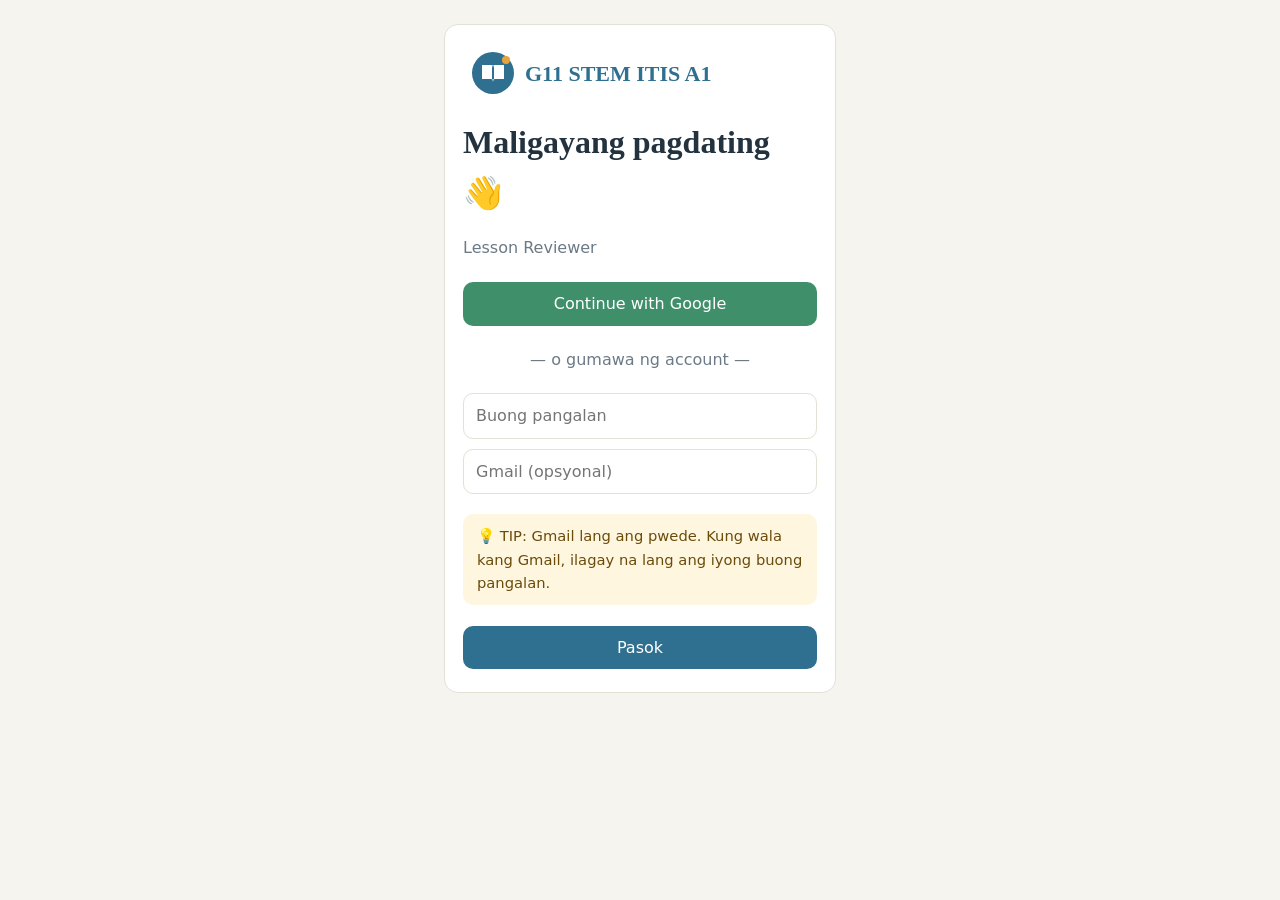
<file: index.html>
<!DOCTYPE html><html lang="fil"><head><meta charset="utf-8"><meta name="viewport" content="width=device-width,initial-scale=1"><title>G11 STEM ITIS A1</title><link rel="icon" href="logo.svg"><link rel="stylesheet" href="style.css"></head><body>
<main><div class="hero"><h1>G11 STEM ITIS A1</h1><p>Sama-samang reviewer ng klase. Dahan-dahan lang, step by step. 🌱</p><a class="btn" style="background:var(--acc)" href="subjects.html">Simulan ang review</a></div>
<h2>🔔 Paalala sa Review</h2><div id="al"></div>
<h2 style="margin-top:24px">Mga Term</h2><div class="grid" id="t"></div>
<h2 style="margin-top:24px">Mga Subject</h2><div class="grid" id="s"></div></main>
<script src="app.js"></script><script>guard();nav('index.html');
const A=db.get('alerts',['Balikan ang Term 1 notes bago ang susunod na quiz.','I-review ang mga bagong lesson na in-upload ng klase.']);
al.innerHTML=A.map(a=>`<div class="alert">⏰ ${esc(a)}</div>`).join('');
t.innerHTML=TERMS.map(x=>`<a class="card" style="text-decoration:none;color:inherit" href="subjects.html?term=${x}"><h3>${x}</h3><span class="tag">Buksan</span></a>`).join('');
s.innerHTML=SUBJECTS.map(x=>`<a class="card" style="text-decoration:none;color:inherit" href="subjects.html?subject=${encodeURIComponent(x)}">📖 ${esc(x)}</a>`).join('');</script></body></html>
</file>
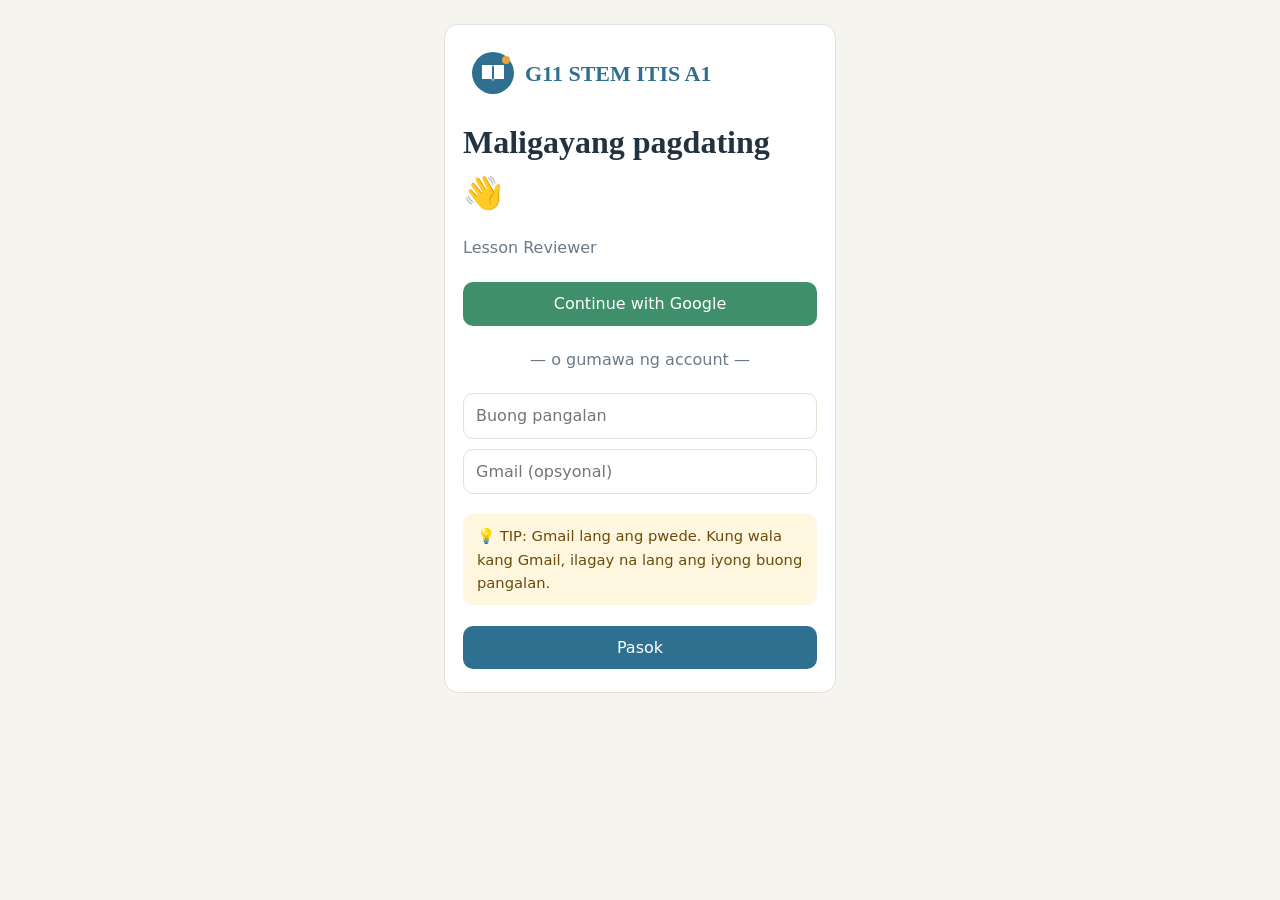
<file: admin.html>
<!DOCTYPE html><html lang="fil"><head><meta charset="utf-8"><meta name="viewport" content="width=device-width,initial-scale=1"><title>Owner Panel</title><link rel="icon" href="logo.svg"><link rel="stylesheet" href="style.css"></head><body>
<main><h2>🛡️ Owner Panel</h2><h3>Naghihintay ng approval</h3><div id="p"></div>
<h3 style="margin-top:24px">Magdagdag ng paalala</h3><input id="an" placeholder="Hal. Review Term 2 Math bago Biyernes"><button onclick="addA()">Idagdag</button>
<h3 style="margin-top:24px">Mga nag-login</h3><div class="card"><table id="lg"></table></div></main>
<script src="app.js"></script><script>guard();if(!isOwner())location.href='index.html';nav('admin.html');
function draw(){const L=db.get('lessons',[]);const w=L.filter(l=>!l.ok);
p.innerHTML=w.length?w.map(l=>`<div class="card" style="margin:8px 0"><span class="tag">${esc(l.s)} · ${esc(l.t)}</span> <b>${esc(l.ti)}</b> — ${esc(l.by)}<p>${esc(l.tx)}</p>${l.im?`<img class="n" src="${l.im}" width="160">`:''}<button class="ok" onclick="dec(${l.id},1)">Approve</button> <button class="no" onclick="dec(${l.id},0)">Reject</button></div>`).join(''):'<p class="alert">Walang naghihintay.</p>';
lg.innerHTML='<tr><th>Pangalan</th><th>Gmail</th><th>Oras</th></tr>'+db.get('logins',[]).slice().reverse().map(x=>`<tr><td>${esc(x.name)}</td><td>${esc(x.email)}</td><td>${esc(x.at)}</td></tr>`).join('')}
function dec(id,ok){let L=db.get('lessons',[]);L=ok?L.map(l=>l.id==id?{...l,ok:true}:l):L.filter(l=>l.id!=id);db.set('lessons',L);draw()}
function addA(){if(!an.value)return;const A=db.get('alerts',[]);A.unshift(an.value);db.set('alerts',A);an.value='';alert('Naidagdag!')}
draw();</script></body></html>
</file>
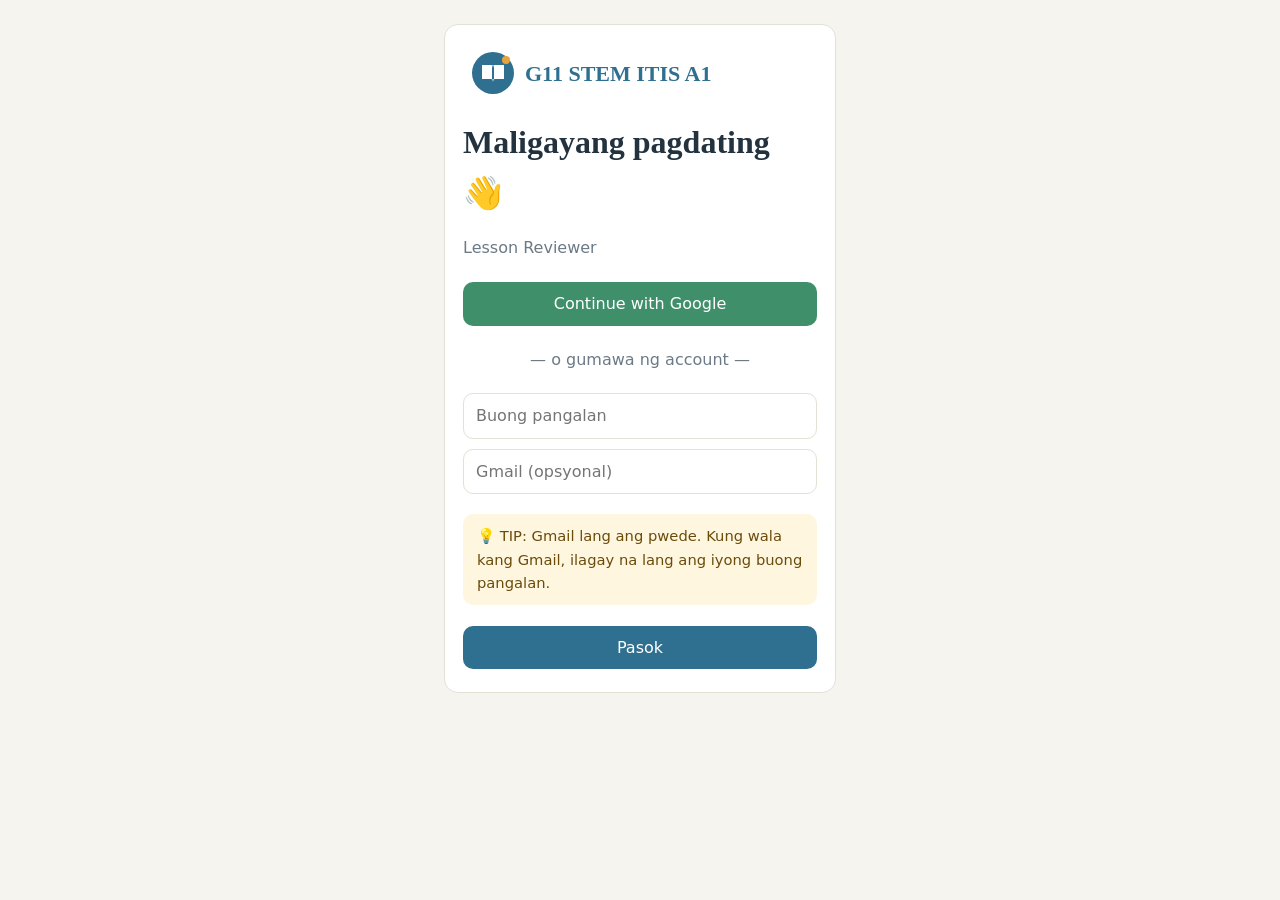
<file: chat.html>
<!DOCTYPE html><html lang="fil"><head><meta charset="utf-8"><meta name="viewport" content="width=device-width,initial-scale=1"><title>Chat · G11 STEM ITIS A1</title><link rel="icon" href="logo.svg"><link rel="stylesheet" href="style.css"></head><body>
<main><h2>💬 Class Chat</h2>
<div id="nk" class="card"><p>Maglagay muna ng nickname bago makapag-chat.</p><input id="nn" placeholder="Nickname" maxlength="20"><button onclick="setNick()">Ipagpatuloy</button></div>
<div id="box" hidden><div id="msgs"></div><div style="display:flex;gap:8px"><input id="mt" placeholder="Mag-type ng mensahe…" onkeydown="if(event.key=='Enter')send()"><button onclick="send()">Send</button></div></div></main>
<script src="app.js"></script><script>guard();nav('chat.html');
let nick=db.get('nick:'+user().name,'');
function setNick(){if(!nn.value.trim())return;nick=nn.value.trim();db.set('nick:'+user().name,nick);open_()}
function open_(){nk.hidden=true;box.hidden=false;draw()}
function draw(){msgs.innerHTML=db.get('chat',[]).map(m=>`<div class="m"><b>${esc(m.n)}</b> <small>${m.t}</small><br>${esc(m.x)}</div>`).join('');msgs.scrollTop=1e9}
function send(){if(!mt.value.trim())return;const c=db.get('chat',[]);c.push({n:nick,x:mt.value,t:new Date().toLocaleTimeString([], {hour:'2-digit',minute:'2-digit'})});db.set('chat',c.slice(-200));mt.value='';draw()}
if(nick)open_();addEventListener('storage',draw);</script></body></html>
</file>
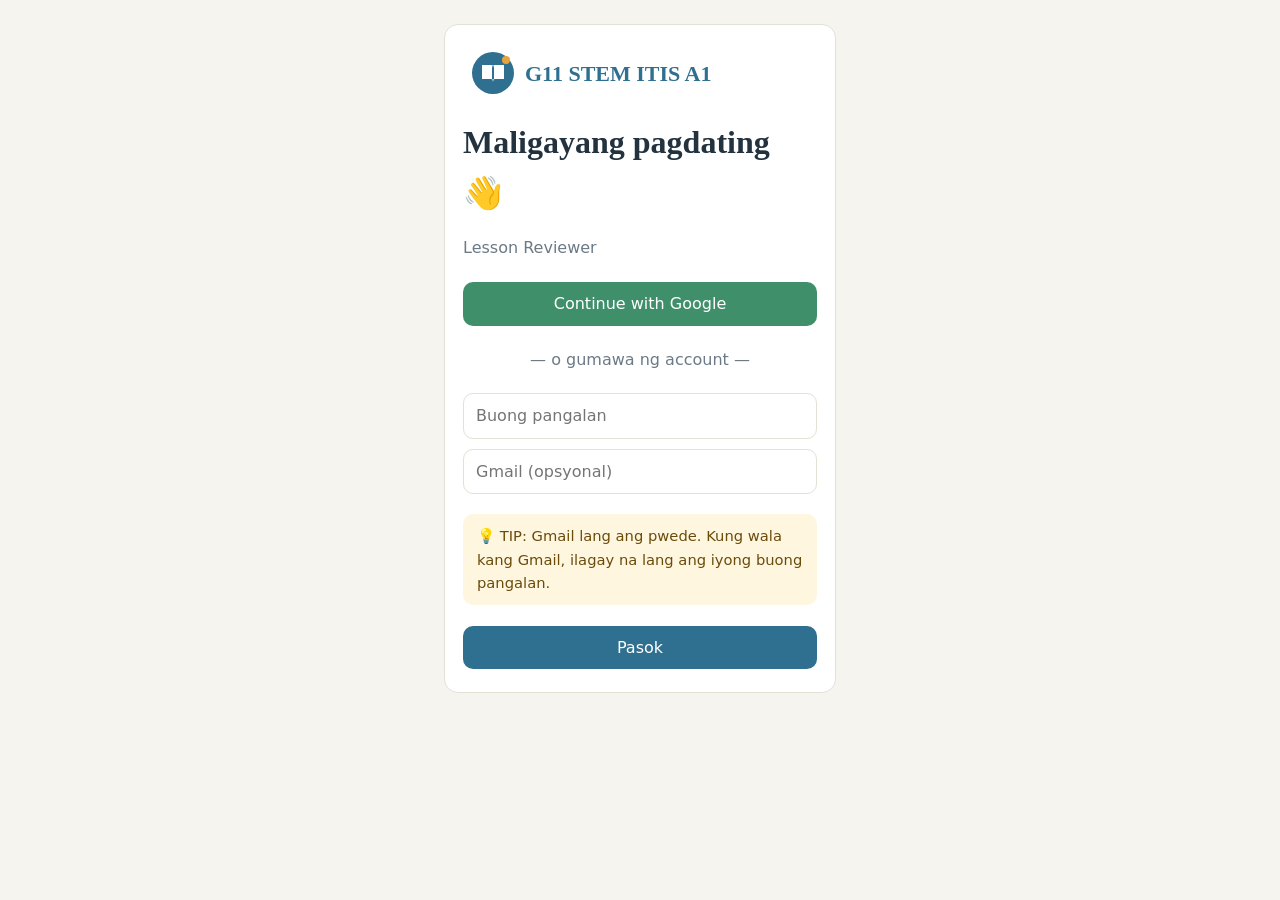
<file: login.html>
<!DOCTYPE html><html lang="fil"><head><meta charset="utf-8"><meta name="viewport" content="width=device-width,initial-scale=1"><title>Login · G11 STEM ITIS A1</title><link rel="icon" href="logo.svg"><link rel="stylesheet" href="style.css"></head><body>
<main style="max-width:440px"><div class="card"><img src="logo.svg" alt="G11 STEM ITIS A1" style="max-width:100%"><h1>Maligayang pagdating 👋</h1><p style="color:var(--mute)">Lesson Reviewer</p>
<button class="ok" style="width:100%" onclick="googleLogin()">Continue with Google</button>
<p style="text-align:center;color:var(--mute)">— o gumawa ng account —</p>
<input id="n" placeholder="Buong pangalan"><input id="e" type="email" placeholder="Gmail (opsyonal)">
<p class="tip">💡 TIP: Gmail lang ang pwede. Kung wala kang Gmail, ilagay na lang ang iyong buong pangalan.</p>
<p id="err" style="color:#b5483f"></p><button style="width:100%" onclick="go()">Pasok</button></div></main>
<script src="app.js"></script><script>if(user())location.href='index.html';function go(){const r=login(n.value,e.value);r?err.textContent=r:location.href='index.html'}</script></body></html>
</file>
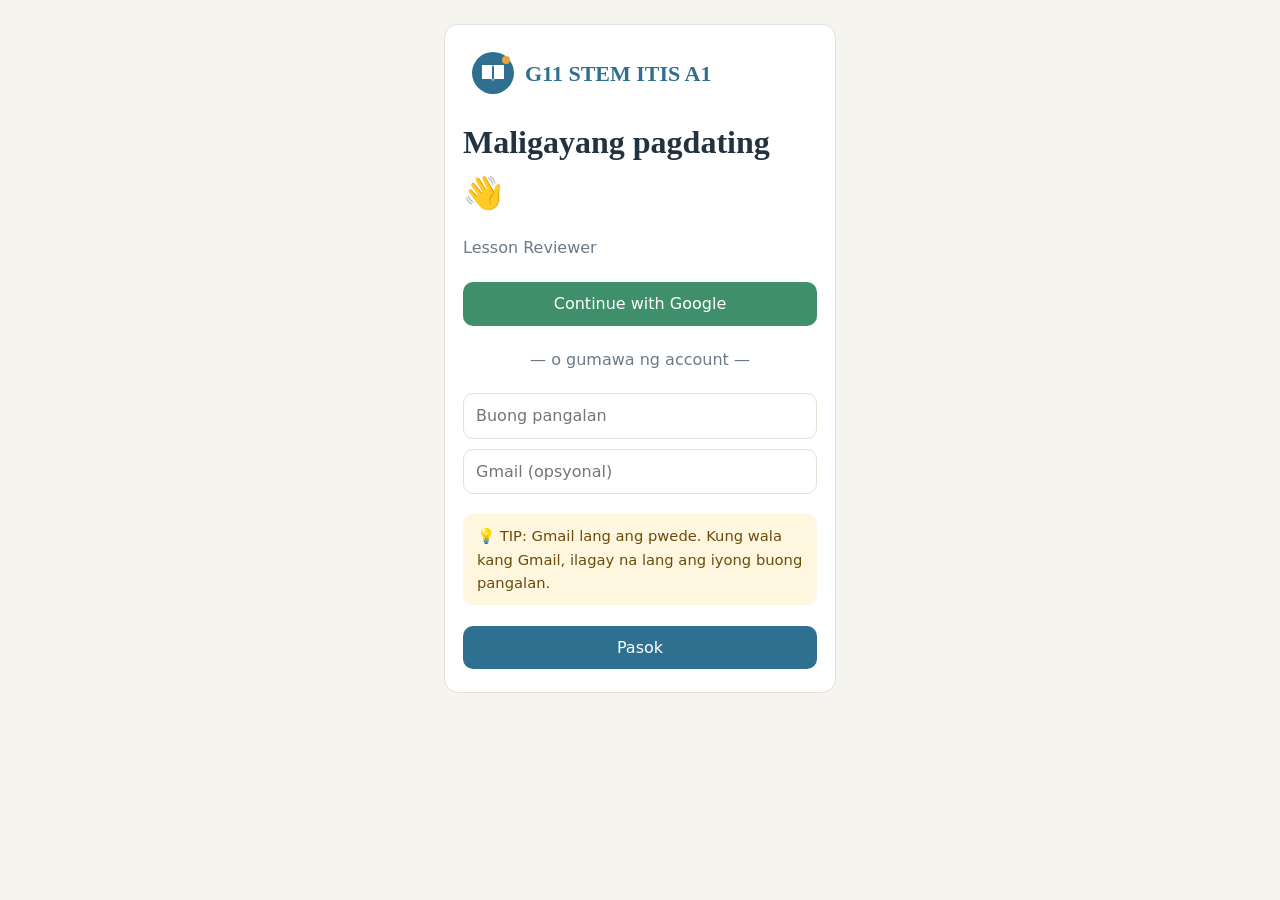
<file: subjects.html>
<!DOCTYPE html><html lang="fil"><head><meta charset="utf-8"><meta name="viewport" content="width=device-width,initial-scale=1"><title>Subjects · G11 STEM ITIS A1</title><link rel="icon" href="logo.svg"><link rel="stylesheet" href="style.css"></head><body>
<main><h2>Subjects & Lessons</h2><div class="grid"><select id="fs"></select><select id="ft"></select></div><div id="list"></div>
<div class="card" style="margin-top:20px"><h3>➕ Magdagdag ng lesson / notes</h3><p style="color:var(--mute)" id="hint"></p>
<select id="s"></select><select id="t"></select><input id="ti" placeholder="Pamagat"><textarea id="tx" rows="4" placeholder="Notes / lesson"></textarea><input type="file" id="im" accept="image/*"><button onclick="add()">Isumite</button></div></main>
<script src="app.js"></script><script>guard();nav('subjects.html');
const q=new URLSearchParams(location.search);
const opt=(a,all)=>(all?'<option value="">Lahat</option>':'')+a.map(x=>`<option>${esc(x)}</option>`).join('');
fs.innerHTML=opt(SUBJECTS,1);ft.innerHTML=opt(TERMS,1);s.innerHTML=opt(SUBJECTS);t.innerHTML=opt(TERMS);
fs.value=q.get('subject')||'';ft.value=q.get('term')||'';fs.onchange=ft.onchange=show;
hint.textContent=isOwner()?'Ikaw ang owner: awtomatikong approved ang idadagdag mo.':'Hihintayin muna ang approval ng owner bago lumabas.';
function show(){const L=db.get('lessons',[]).filter(l=>l.ok&&(!fs.value||l.s==fs.value)&&(!ft.value||l.t==ft.value));
list.innerHTML=L.length?L.map(l=>`<div class="card" style="margin:10px 0"><span class="tag">${esc(l.s)} · ${esc(l.t)}</span><h3>${esc(l.ti)}</h3><p style="white-space:pre-wrap">${esc(l.tx)}</p>${l.im?`<img class="n" src="${l.im}">`:''}<small style="color:var(--mute)">ni ${esc(l.by)}</small></div>`).join(''):'<p class="alert">Wala pang lesson dito. Maging una! ✨</p>'}
function add(){const f=im.files[0];const save=d=>{const L=db.get('lessons',[]);L.push({id:Date.now(),s:s.value,t:t.value,ti:ti.value||'Walang pamagat',tx:tx.value,im:d,by:user().name,ok:isOwner()});db.set('lessons',L);alert(isOwner()?'Na-post na!':'Naisumite! Hintayin ang approval ng owner.');ti.value=tx.value=im.value='';show()};
if(f){if(f.size>300000)return alert('Masyadong malaki ang larawan (max 300KB).');const r=new FileReader();r.onload=()=>save(r.result);r.readAsDataURL(f)}else save('')}
show();</script></body></html>
</file>
<file: style.css>
:root{--bg:#f6f4ee;--card:#fff;--ink:#23323f;--mute:#6b7a86;--pri:#2f6f8f;--acc:#e8a33d;--ok:#3f8f6b;--line:#e3e0d6}
@media(prefers-color-scheme:dark){:root{--bg:#1a2229;--card:#232e37;--ink:#e8eef2;--mute:#9fb0bb;--line:#33414c}}
*{box-sizing:border-box}body{margin:0;font:16px/1.6 'Segoe UI',system-ui,sans-serif;background:var(--bg);color:var(--ink)}
h1,h2,h3{font-family:Georgia,'Times New Roman',serif;margin:.2em 0}
header{background:var(--pri);color:#fff;display:flex;flex-wrap:wrap;align-items:center;gap:12px;padding:12px 24px}
header b{font-family:Georgia,serif;font-size:1.15rem;margin-right:auto}header a{color:#fff;text-decoration:none;opacity:.85;padding:4px 10px;border-radius:20px}
header a:hover,header a.on{background:rgba(255,255,255,.2);opacity:1}
main{max-width:1000px;margin:0 auto;padding:24px}
.hero{background:linear-gradient(135deg,var(--pri),#4a9aa8);color:#fff;border-radius:18px;padding:40px 28px;margin-bottom:24px}
.grid{display:grid;grid-template-columns:repeat(auto-fit,minmax(220px,1fr));gap:16px}
.card{background:var(--card);border:1px solid var(--line);border-radius:14px;padding:18px}
.alert{border-left:5px solid var(--acc);background:var(--card);padding:10px 14px;border-radius:8px;margin:8px 0}
.tag{display:inline-block;font-size:.8rem;padding:2px 10px;border-radius:20px;background:var(--line);color:var(--mute)}
input,select,textarea,button{font:inherit;padding:9px 12px;border-radius:10px;border:1px solid var(--line);background:var(--card);color:var(--ink);width:100%;margin:5px 0}
button,.btn{background:var(--pri);color:#fff;border:0;cursor:pointer;width:auto;padding:9px 18px;text-decoration:none;display:inline-block;border-radius:10px}
button.ok{background:var(--ok)}button.no{background:#b5483f}
.tip{background:#fff6e0;color:#6a4b0a;padding:10px 14px;border-radius:10px;font-size:.92rem}
img.n{max-width:100%;border-radius:10px;margin-top:8px}
#msgs{height:380px;overflow:auto;background:var(--card);border:1px solid var(--line);border-radius:14px;padding:12px}
.m{margin:6px 0}.m b{color:var(--pri)}.m small{color:var(--mute)}
table{width:100%;border-collapse:collapse}td,th{text-align:left;padding:8px;border-bottom:1px solid var(--line)}
</file>
